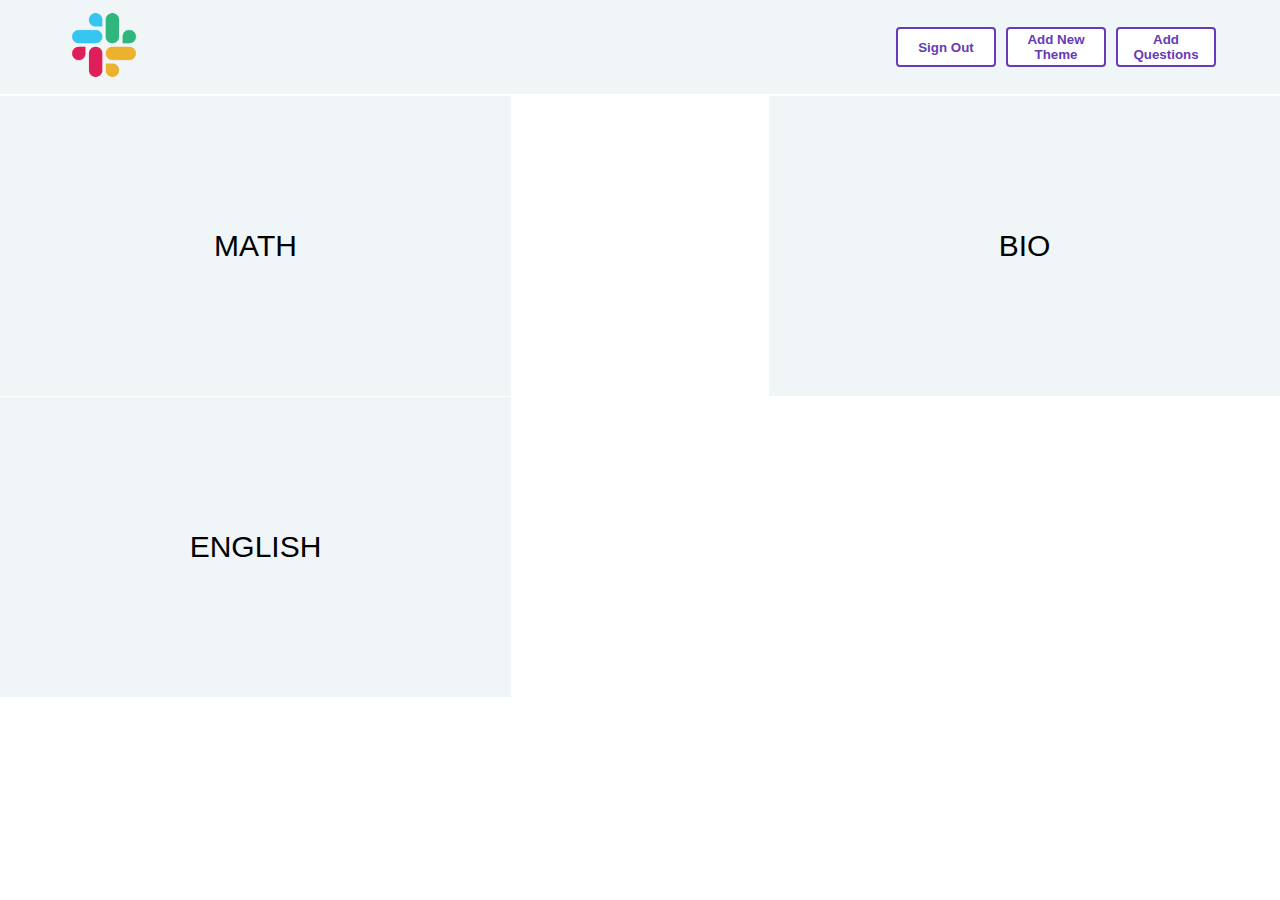
<file: index.html>
<!DOCTYPE html>
<html lang="en">
  <head>
    <meta charset="UTF-8">
    <meta http-equiv="X-UA-Compatible" content="IE=edge">
    <meta name="viewport" content="width=device-width, initial-scale=1.0">
    <link rel="stylesheet" href="/CSS/style.css">
    <title>Quiz app</title>
  </head>
  <body>
    <header>
      <div class="nav">
        <div class="logo">
          <img src="/IMG/logo_png.png" alt="">
        </div>
        <ul class="list">
          <li><a href="">Home</a></li>
          <li><a href="">About</a></li>
          <li><a href="">More</a></li>
          <li><a href="">Add</a></li>
        </ul>
        <div class="buttons">
          <button class="signOut">Sign Out</button>
        </div>
        </nav>
      </div>
    </header>
      <main>
        <div class="quiz_cards quizData">
          <div class="card">
            <div class="content">
              <h3 class="question">Что такое шаурма</h3>
              <div class="column">
                <div class="answer_card">
                  <input type="radio" class="answer" name="answer" id="a">
                  <label class="a-answer" for="a">Coding</label>
                </div>
                <div class="answer_card">
                  <input type="radio" class="answer" name="answer" id="b">
                  <label class="b-answer" for="b">Coding</label>
                </div>
                <div class="answer_card">
                  <input type="radio" class="answer" name="answer" id="c">
                  <label class="c-answer" for="c">Coding</label>
                </div>
                <div class="answer_card">
                  <input type="radio" class="answer" name="answer" id="d">
                  <label class="d-answer" for="d">Coding</label>
                </div>
              </div>
            </div>
            <button class="submitBtn">Ответить</button>
          </div>
        </div>
      </main>
    <script src="JS/script.js"></script>
  </body>
</html>
</file>
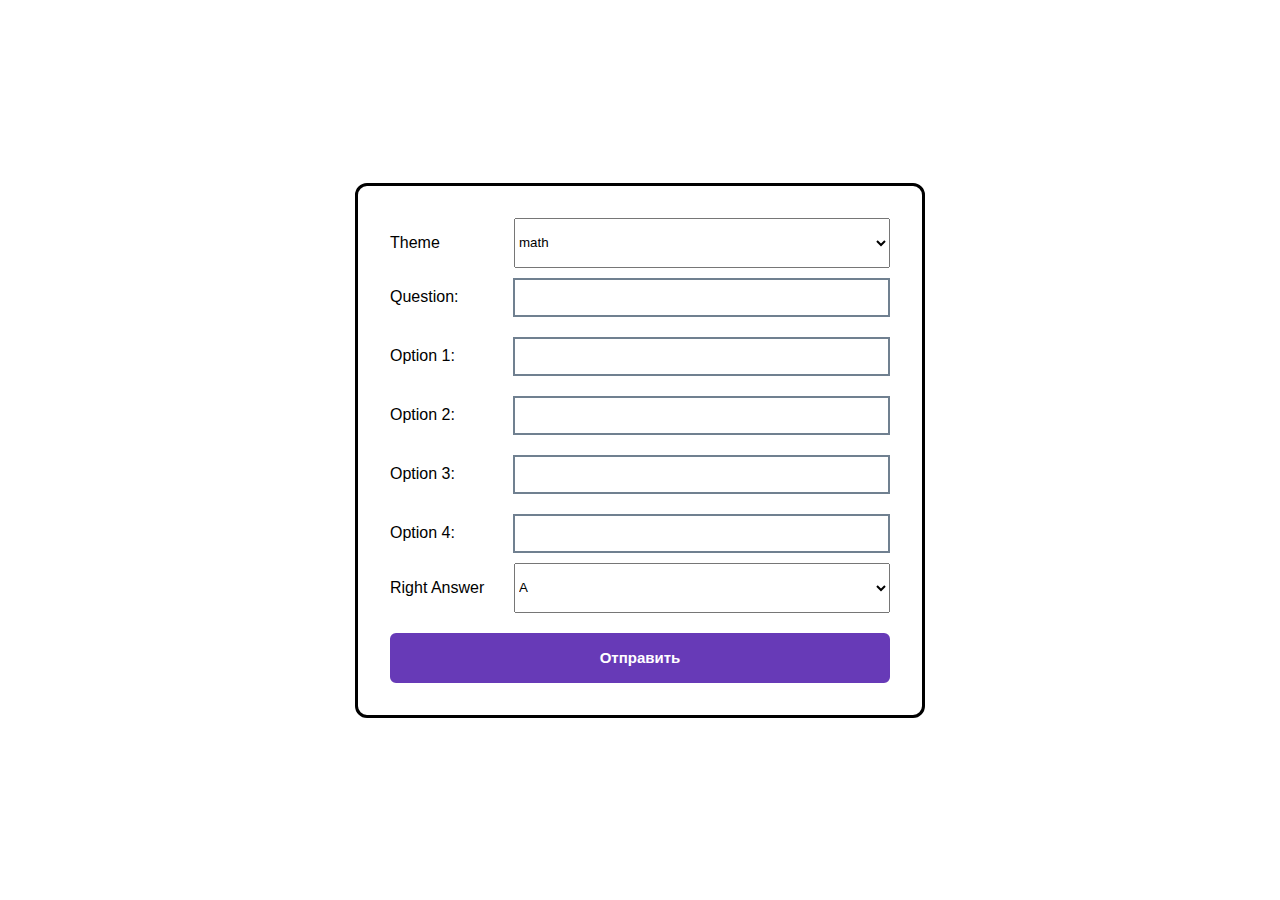
<file: admin.html>
<!DOCTYPE html>
<html lang="en">
    <head>
        <meta charset="UTF-8">
        <meta http-equiv="X-UA-Compatible" content="IE=edge">
        <meta name="viewport" content="width=device-width, initial-scale=1.0">
        <link rel="stylesheet" href="/CSS/admin.css">
        <title>Document</title>
    </head>
    <body>
        <div class="container">
           <div class="card">
            <label for="">
                <span class="right">Theme</span>
                <select id="themes">

                </select>
            </label>
                <label for="">
                    <span>Question:</span>
                    <input type="text" class="question">
                </label>
                <label for="">
                    <span>Option 1:</span>
                    <input type="text" class="option" id="a">
                </label>
                <label for="">
                    <span>Option 2:</span>
                    <input type="text" class="option" id="b">
                </label>
                <label for="">
                    <span>Option 3:</span>
                    <input type="text" class="option" id="c">
                </label>
                <label for="">
                    <span>Option 4:</span>
                    <input type="text" class="option" id="d">
                </label>
                <label for="">
                    <span class="right">Right Answer</span>
                    <select id="right_answer">
                        <option value="a">A</option>
                        <option value="b">B</option>
                        <option value="c">C</option>
                        <option value="d">D</option>
                    </select>
                </label>
                <button class="add_btn">Отправить</button>
           </div>
        </div>
        <script src="/JS/admin.js"></script>
    </body>
</html>
</file>
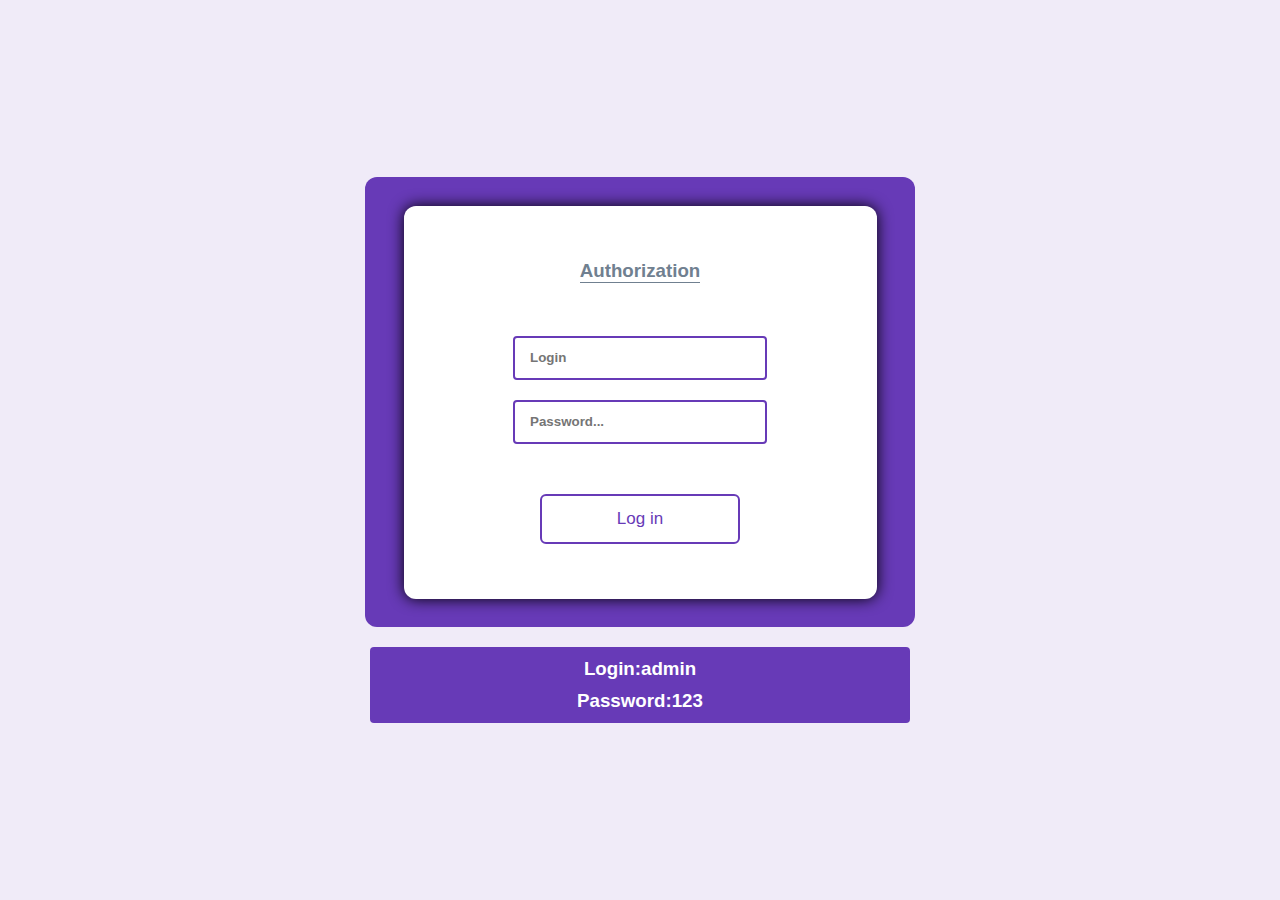
<file: auth.html>
<!DOCTYPE html>
<html lang="en">
    <head>
        <meta charset="UTF-8">
        <meta http-equiv="X-UA-Compatible" content="IE=edge">
        <meta name="viewport" content="width=device-width, initial-scale=1.0">
        <link rel="stylesheet" href="/CSS/auth.css">
        <title>Authorization</title>
    </head>
    <body>
        <div class="container">
            <div class="card">
                <div class="block">
                    <div class="text">
                        <h3>Authorization</h3>
                    </div>
                    <div class="inputs">
                        <h4 class="error"></h4>
                        <input type="text" class="email" placeholder="Login">
                        <input type="password" class="password" placeholder="Password...">
                    </div>
                    <div class="btn_block">
                        <button class="login">Log in</button>
                    </div>
                </div>
            </div>
            <div class="pass">
                <h3>Login:admin</h3>
                <h3>Password:123</h3>
            </div>
        </div>
        <script src="/JS/auth.js"></script>
    </body>
</html>
</file>
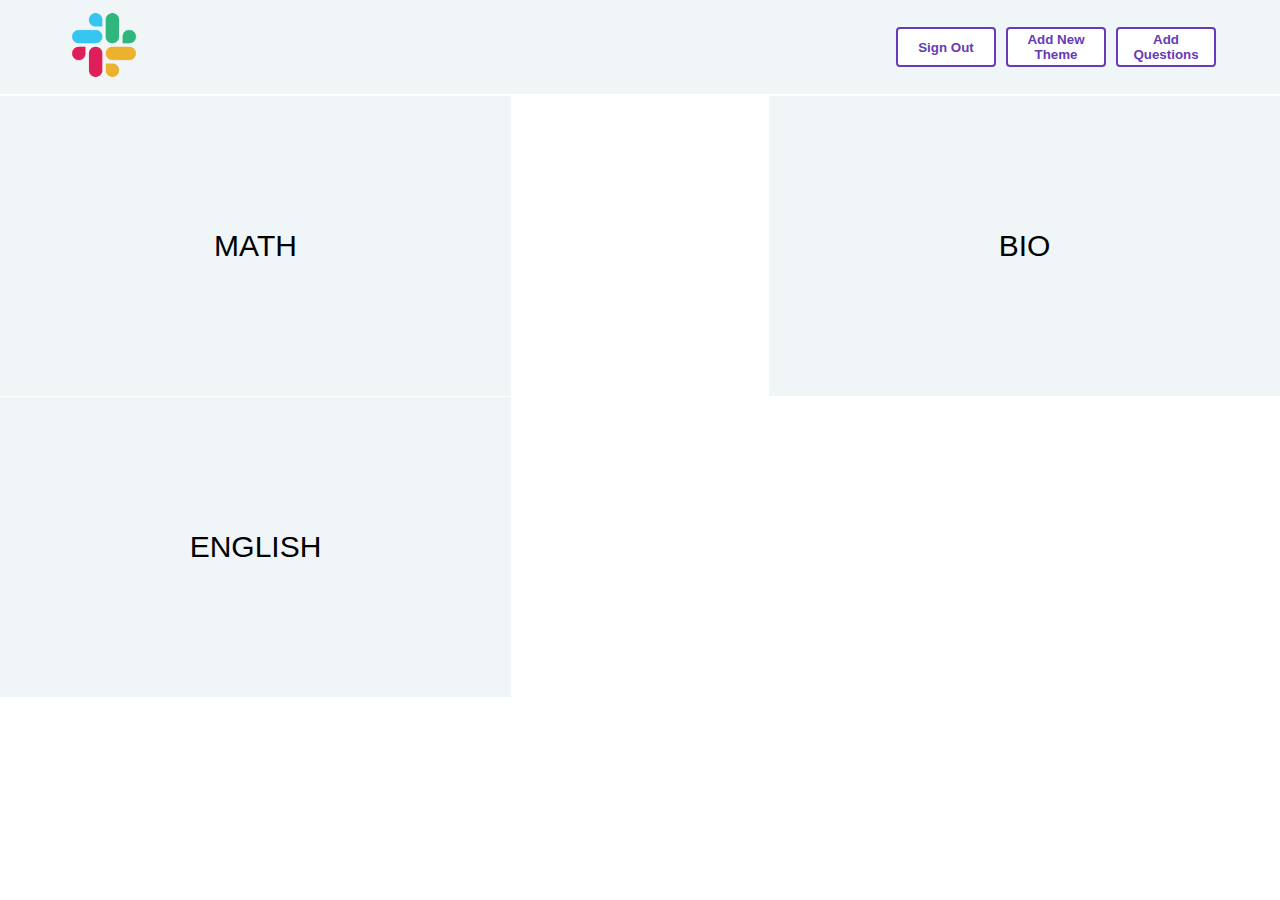
<file: themes.html>
<!DOCTYPE html>
<html lang="en">
    <head>
        <meta charset="UTF-8">
        <meta http-equiv="X-UA-Compatible" content="IE=edge">
        <meta name="viewport" content="width=device-width, initial-scale=1.0">
        <link rel="stylesheet" href="/CSS/themes.css">
        <title>Themes</title>
    </head>
    <body>
        <header>
            <div class="nav">
                <div class="logo">
                <img src="/IMG/logo_png.png" alt="">
                </div>
                <div class="buttons">
                <button class="signOut">Sign Out</button>
                <button class="add_buttons add_btn">Add New Theme</button>
                <button class="add_buttons add_question_btn">Add Questions</button>
                </div>
                </nav>
            </div>
        </header>
        <div class="container">
            <div class="card math" id="math">
                <h2>MATH</h2>
            </div>
            <div class="card bio" id="bio">
                <h2>BIO</h2>
            </div>
            <div class="card english" id="english">
                <h2>ENGLISH</h2>
            </div>
        </div>
        <script src="/JS/thems.js"></script>
    </body>
</html>
</file>
<file: CSS/style.css>
body{
    margin: 0;
    font-family: -apple-system, BlinkMacSystemFont, 'Segoe UI', Roboto, Oxygen, Ubuntu, Cantarell, 'Open Sans', 'Helvetica Neue', sans-serif;
    background-color: #F0EBF8;
}

.nav{
    width: 90%;
    padding: 10px 5%;
    display: flex;
    justify-content: space-between;
    align-items: center;
    background-color: #e6dbf7;
    border-bottom: 1px solid white;

}
.logo img{
    width: 80px;
    height: 70px;
    object-fit: cover;
    cursor: pointer;
}

.list{
    display: flex;
    list-style: none;
    margin: 0;
    padding: 0;
}
.list li{
    margin: 0 20px;
}
.list li a{
    text-decoration: none;
    color: #673AB7;
    font-size: 18px;
    font-weight: 400;
    transition: .3s;
}
.list li a:hover{
    color: #130034;
}
.buttons .signOut{
    width: 100px;
    height: 40px;
    border: 2px solid #673AB7;
    color: #673AB7;
    background-color: white;
    border-radius: 4px;
    font-weight: bold;
    cursor: pointer;
    transition: .3s;
}

.buttons .signOut:hover{
    background-color: #673AB7;
    color: white;
}

.quiz_cards{
    width: 100%;
    height: 100vh;
    display: flex;
    justify-content: center;
    margin-top: 50px;
}

.quiz_cards .card{
    width: 600px;
    height: 300px;
    display: flex;
    flex-direction: column;
    justify-content: center;
    align-items: center;
    border: 1.5px solid #ccc;
    border-radius: 12px;
    background-color: #673AB7;
    padding: 1% 0.5%;
}
.card .content {
    width: 90%;
    height: 90%;
    padding: 10px 20px;
    background-color: white;
    border: 1px solid #ccc;
    border-radius: 12px;

}
.card .content .column{
    display: flex;
    flex-direction: column;

}
.card .content .column .answer_card{
    margin: 8px 0;
}
.submitBtn{
    width: 80%;
    height: 50px;
    background-color: white;
    color: #673AB7;
    font-family: -apple-system, BlinkMacSystemFont, 'Segoe UI', Roboto, Oxygen, Ubuntu, Cantarell, 'Open Sans', 'Helvetica Neue', sans-serif;
    font-weight: bold;
    font-size: 15px;
    border-radius: 6px;
    border: 2px solid #ffffff;
    margin-top: 20px;
    transition: .3s;
}
.submitBtn:hover{
    background-color: #673AB7;
    color: white;
}

.show_answ{
    display: flex;
    justify-content: center;
    align-items: center;
    flex-direction: column;
    border-radius: 12px;
    height: 98%;
    border: 2px solid #673AB7;
}
.btn_answ{
    width: 50%;
    height: 50px;
    border: none;
    border-radius: 5px;
    font-weight: bold;
    background-color: #673AB7;
    color: white;
    cursor: pointer;
    transition: 0.3s;
}
.btn_answ:hover{
    background-color: white;
    color: #673AB7;
    border: 2px solid #673AB7;
}

.answer{
    cursor: pointer;
}

.quizData{
    width: 90%;
    padding: 10px 5%;
    display: flex;
    justify-content: flex-start;
    flex-direction: column;
    align-items: center;
}

.true_answers{
    width: 600px;
    height: 300px;
    display: flex;
    flex-direction: column;
    justify-content: center;
    align-items: center;
    border: 1.5px solid #ccc;
    background-color: white;
    border-radius: 12px;
    padding: 1% 0.5%;
    margin: 10px 0;
}

.true_card{
    text-transform: uppercase;
    width: 90%;
    height: 90%;
    padding: 10px 20px;
    background-color: #673AB7;
    color: white;
    border: 1px solid #ccc;
    border-radius: 12px;
}
.true_card ol li {
    margin: 10px 0;
}
.true_card h3{
    margin-left: -15px;
    border-bottom: 2px solid whitesmoke;
}
.restart_btn{
    width: 200px;
    padding: 15px 0;
    background-color: #673AB7;
    border: 2px solid #673AB7;
    color: white;
    cursor: pointer;
    transition: .3s;
    border-radius: 4px;
    font-weight: bold;
    font-size: 17px;
    margin: 2.5px 0;
}

.restart_btn:hover{
    background-color: white;
    color: #673AB7;
}
.restart_btn:nth-child(1){
    background-color: white;
    color: #673AB7;
}
.restart_btn:hover:nth-child(1){
    background-color: #673AB7;
    color: white;
}
.true_answ{
    font-family: -apple-system, BlinkMacSystemFont, 'Segoe UI', Roboto, Oxygen, Ubuntu, Cantarell, 'Open Sans', 'Helvetica Neue', sans-serif;
    color: lightgreen;
}
.wrong_answ{
    font-family: -apple-system, BlinkMacSystemFont, 'Segoe UI', Roboto, Oxygen, Ubuntu, Cantarell, 'Open Sans', 'Helvetica Neue', sans-serif;
    color: lightcyan;
}
</file>
<file: CSS/admin.css>
body{
    margin: 0%;
    font-family: -apple-system, BlinkMacSystemFont, 'Segoe UI', Roboto, Oxygen, Ubuntu, Cantarell, 'Open Sans', 'Helvetica Neue', sans-serif;
}

.container{
    height: 100vh;
    display: flex;
    justify-content: center;
    align-items: center;
}
.card{
    width: 500px;
    min-height: 300px;
    border: 3px solid black;
    display: flex;
    flex-direction: column;
    align-items: center;
    justify-content: center;
    border-radius: 12px;
    padding: 2.5%;
}

select{
    width: 100%;
    height: 50px;
}
label{
    width: 100%;
    display: flex;
    justify-content: space-between;
    align-items: center;
}
span{
    width: 35%;
}

.right{
    width: 33%;
}

input{
    margin: 10px 0;
    width: 100%;
    padding:2%;
    border: 2px solid slategray;
}
.add_btn{
    width: 100%;
    height: 50px;
    background-color: #673AB7;
    color: white;
    border: 2px solid #673AB7;
    font-family: -apple-system, BlinkMacSystemFont, 'Segoe UI', Roboto, Oxygen, Ubuntu, Cantarell, 'Open Sans', 'Helvetica Neue', sans-serif;
    font-weight: bold;
    font-size: 15px;
    border-radius: 6px;
    margin-top: 20px;
    cursor: pointer;
    transition: .3s;
}
.add_btn:hover{
    background-color: white;
    color: #673AB7;
}
</file>
<file: CSS/auth.css>
body{
    margin: 0;
    font-family: -apple-system, BlinkMacSystemFont, 'Segoe UI', Roboto, Oxygen, Ubuntu, Cantarell, 'Open Sans', 'Helvetica Neue', sans-serif;
    background-color: #F0EBF8;

}

.container{
    height: 100vh;
    width: 100%;
    display: flex;
    flex-direction: column;
    justify-content: center;
    align-items: center;
}
.card{
    display: flex;
    justify-content: center;
    align-items: center;
    width: 550px;
    height:450px;
    border-radius: 12px;
    background-color: #673AB7;

}
.block{
    padding: 3%;
    width: 80%;
    height: 80%;
    display: flex;
    flex-direction: column;
    align-items: center;
    justify-content: center;
    border-radius: 12px;
    box-shadow: 0 0 15px black;
    background-color: white;
    z-index: 4;

}
.block h3{
    border-bottom: 1px solid slategray;
    width: 100%;
    margin: 0;
    color: slategray;
}
.inputs{
    width: 100%;
    display: flex;
    flex-direction: column;
    justify-content: space-around;
    align-items: center;
}
.inputs h4{
    width:100%;
    text-align: center;
}
.inputs input{
    width: 50%;
    height: 40px;
    padding: 0 15px;
    margin: 10px 0;
    border-radius: 4px;
    outline: none;
    border: 2px solid #673AB7;
    color: #673AB7;
    font-weight: bold;
}

.btn_block{
    display: flex;
    justify-content: center;
    width: 100%;
    margin-top: 40px;
}
.btn_block .login{
    display: flex;
    justify-content: center;
    align-items: center;
    width: 200px;
    height: 50px;
    font-size: 17px;
    border-radius: 6px;
    outline: none;
    border: 2px solid #673AB7;
    color: #673AB7;
    background-color: white;
    transition: 0.3s;
    cursor: pointer;
}

.btn_block .login:hover{
    background-color: #673AB7;
    color: white;
}

.pass{
    width: 480px;
    height: 50px;
    padding: 1% 30px;
    background-color:#673AB7;
    color: white;
    display: flex;
    flex-direction: column;
    align-items: center;
    justify-content: center;
    margin-top: 20px;
    border-radius: 4px;
}
.pass h3{
    margin: 5px 0;
}
</file>
<file: CSS/themes.css>
body{
    margin: 0;
    font-family: -apple-system, BlinkMacSystemFont, 'Segoe UI', Roboto, Oxygen, Ubuntu, Cantarell, 'Open Sans', 'Helvetica Neue', sans-serif;
}


.nav{
    width: 90%;
    padding: 10px 5%;
    display: flex;
    justify-content: space-between;
    align-items: center;
    background-color: #f0f5f7;
    border-bottom: 1px solid white;

}
.logo img{
    width: 80px;
    height: 70px;
    object-fit: cover;
    cursor: pointer;
}

.buttons{
    display: flex;
}
.buttons .signOut{
    width: 100px;
    height: 40px;
    border: 2px solid #673AB7;
    color: #673AB7;
    background-color: white;
    border-radius: 4px;
    font-weight: bold;
    cursor: pointer;
    transition: .3s;
}

.buttons .signOut:hover{
    background-color: #673AB7;
    color: white;
}

.buttons .add_buttons{
    margin-left: 10px;
    width: 100px;
    height: 40px;
    border: 2px solid #673AB7;
    color: #673AB7;
    background-color: white;
    border-radius: 4px;
    font-weight: bold;
    cursor: pointer;
    transition: .3s;
}
.buttons .add_buttons:hover{
    background-color: #673AB7;
    color: white;
}
.container{
    width: 100%;
    display: flex;
    justify-content: space-between;
    flex-wrap: wrap;
}

.container .card{
    width: 511px;
    height: 300px;
    background-color: #f0f5f7;
    display: flex;
    justify-content: center;
    align-items: center;
    transition: 0.5s;
    margin-top: 1px;
    cursor: pointer;
}
.container .card:hover{
    box-shadow: 0 0 15px slategray;
}
.container .card h2{
    font-size: 30px;
    font-weight: 100;
    text-transform: uppercase;
}
</file>
